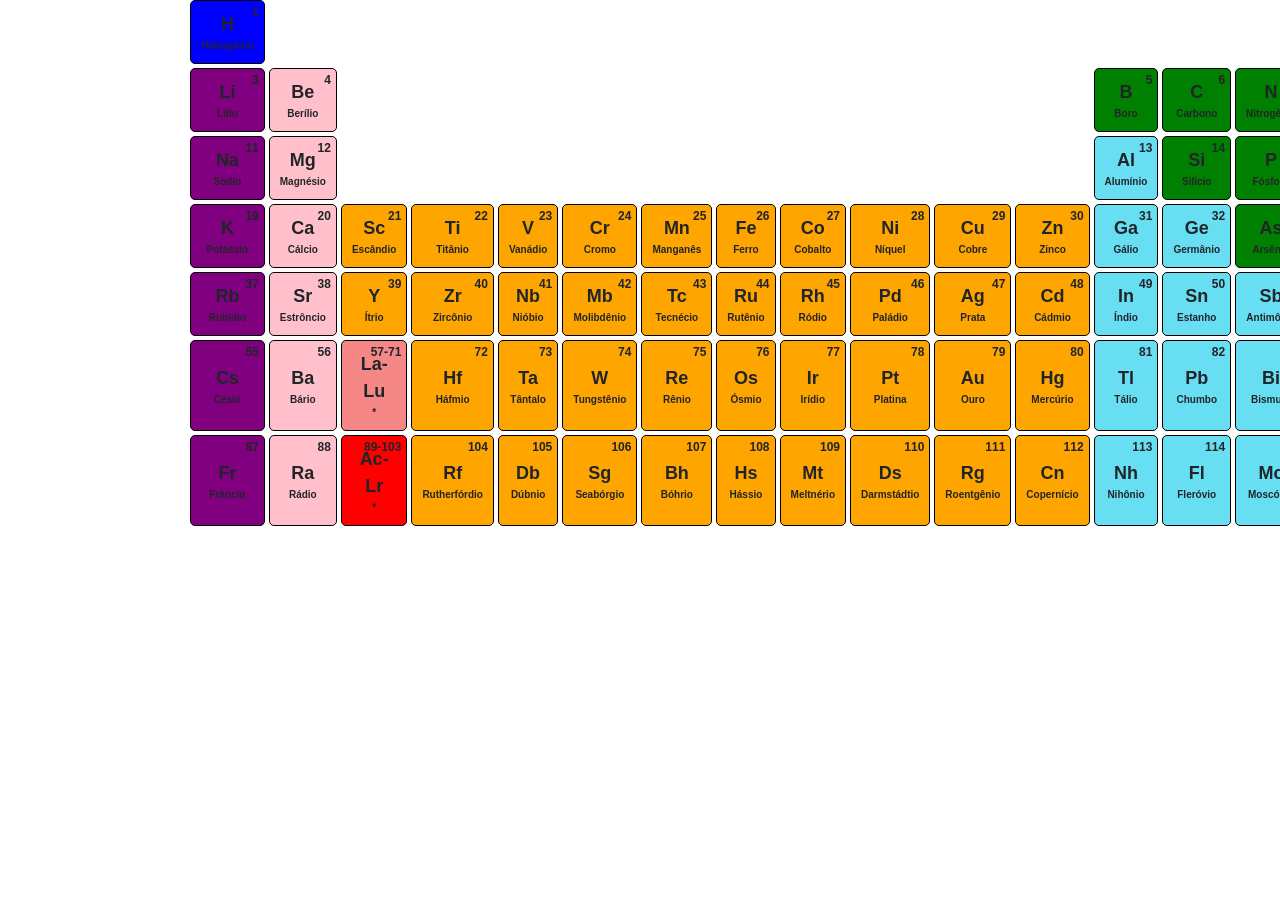
<file: TabelaPeriodica/TabelaPeriodica.html>
<!DOCTYPE html>
<html lang="en">
<head>
    <title>Bootstrap 4 Example</title>
    <meta charset="utf-8">
    <meta name="viewport" content="width=device-width, initial-scale=1">
    <link rel="stylesheet" href="css/formatacao.css">
    <link rel="stylesheet" href="https://maxcdn.bootstrapcdn.com/bootstrap/4.3.1/css/bootstrap.min.css">
    <script src="https://ajax.googleapis.com/ajax/libs/jquery/3.4.1/jquery.min.js"></script>
    <script src="https://cdnjs.cloudflare.com/ajax/libs/popper.js/1.14.7/umd/popper.min.js"></script>
    <script src="https://maxcdn.bootstrapcdn.com/bootstrap/4.3.1/js/bootstrap.min.js"></script>
</head>
<body>
    <div class="container">
        <div class="tabela-periodica">
            <div class="elemento azul">
                <div class="numero-atomico">1</div>
                <div class="simbolo">H</div>
                <div class="nome">Hidrogênio</div>
            </div>
            <div class="vazio espaco16"></div>
            <div class="elemento amarelo">
                <div class="numero-atomico">2</div>
                <div class="simbolo">He</div>
                <div class="nome">Hélio</div>
            </div>
            <div class="elemento roxo">
                <div class="numero-atomico">3</div>
                <div class="simbolo">Li</div>
                <div class="nome">Lítio</div>
            </div>
            <div class="elemento rosa">
                <div class="numero-atomico">4</div>
                <div class="simbolo">Be</div>
                <div class="nome">Berílio</div>
            </div>
            <div class="vazio espaco10"></div>
            <div class="elemento verde">
                <div class="numero-atomico">5</div>
                <div class="simbolo">B</div>
                <div class="nome">Boro</div>
            </div>
            <div class="elemento verde">
                <div class="numero-atomico">6</div>
                <div class="simbolo">C</div>
                <div class="nome">Carbono</div>
            </div>
            <div class="elemento verde">
                <div class="numero-atomico">7</div>
                <div class="simbolo">N</div>
                <div class="nome">Nitrogênio</div>
            </div>
            <div class="elemento verde">
                <div class="numero-atomico">8</div>
                <div class="simbolo">O</div>
                <div class="nome">Oxigênio</div>
            </div>
            <div class="elemento verde">
                <div class="numero-atomico">9</div>
                <div class="simbolo">F</div>
                <div class="nome">Flúor</div>
            </div>
            <div class="elemento amarelo">
                <div class="numero-atomico">10</div>
                <div class="simbolo">Ne</div>
                <div class="nome">Neônio</div>
            </div>
            <div class="elemento roxo">
                <div class="numero-atomico">11</div>
                <div class="simbolo">Na</div>
                <div class="nome">Sódio</div>
            </div>
            <div class="elemento rosa">
                <div class="numero-atomico">12</div>
                <div class="simbolo">Mg</div>
                <div class="nome">Magnésio</div>
            </div>
            <div class="vazio espaco10"></div>
            <div class="elemento azul-claro">
                <div class="numero-atomico">13</div>
                <div class="simbolo">Al</div>
                <div class="nome">Alumínio</div>
            </div>
            <div class="elemento verde">
                <div class="numero-atomico">14</div>
                <div class="simbolo">Si</div>
                <div class="nome">Silício</div>
            </div>
            <div class="elemento verde">
                <div class="numero-atomico">15</div>
                <div class="simbolo">P</div>
                <div class="nome">Fósforo</div>
            </div>
            <div class="elemento verde">
                <div class="numero-atomico">16</div>
                <div class="simbolo">S</div>
                <div class="nome">Enxofre</div>
            </div>
            <div class="elemento verde">
                <div class="numero-atomico">17</div>
                <div class="simbolo">cl</div>
                <div class="nome">Cloro</div>
            </div>
            <div class="elemento amarelo">
                <div class="numero-atomico">18</div>
                <div class="simbolo">Ar</div>
                <div class="nome">Argônio</div>
            </div>
            <div class="elemento roxo">
                <div class="numero-atomico">19</div>
                <div class="simbolo">K</div>
                <div class="nome">Potássio</div>
            </div>
            <div class="elemento rosa">
                <div class="numero-atomico">20</div>
                <div class="simbolo">Ca</div>
                <div class="nome">Cálcio</div>
            </div>
            <div class="elemento laranja">
                <div class="numero-atomico">21</div>
                <div class="simbolo">Sc</div>
                <div class="nome">Escândio</div>
            </div>
            <div class="elemento laranja">
                <div class="numero-atomico">22</div>
                <div class="simbolo">Ti</div>
                <div class="nome">Titânio</div>
            </div>
            <div class="elemento laranja">
                <div class="numero-atomico">23</div>
                <div class="simbolo">V</div>
                <div class="nome">Vanádio</div>
            </div>
            <div class="elemento laranja">
                <div class="numero-atomico">24</div>
                <div class="simbolo">Cr</div>
                <div class="nome">Cromo</div>
            </div>
            <div class="elemento laranja">
                <div class="numero-atomico">25</div>
                <div class="simbolo">Mn</div>
                <div class="nome">Manganês</div>
            </div>
            <div class="elemento laranja">
                <div class="numero-atomico">26</div>
                <div class="simbolo">Fe</div>
                <div class="nome">Ferro</div>
            </div>
            <div class="elemento laranja">
                <div class="numero-atomico">27</div>
                <div class="simbolo">Co</div>
                <div class="nome">Cobalto</div>
            </div>
            <div class="elemento laranja">
                <div class="numero-atomico">28</div>
                <div class="simbolo">Ni</div>
                <div class="nome">Níquel</div>
            </div>
            <div class="elemento laranja">
                <div class="numero-atomico">29</div>
                <div class="simbolo">Cu</div>
                <div class="nome">Cobre</div>
            </div>
            <div class="elemento laranja">
                <div class="numero-atomico">30</div>
                <div class="simbolo">Zn</div>
                <div class="nome">Zinco</div>
            </div>
            <div class="elemento azul-claro">
                <div class="numero-atomico">31</div>
                <div class="simbolo">Ga</div>
                <div class="nome">Gálio</div>
            </div>
            <div class="elemento azul-claro">
                <div class="numero-atomico">32</div>
                <div class="simbolo">Ge</div>
                <div class="nome">Germânio</div>
            </div>
            <div class="elemento verde">
                <div class="numero-atomico">33</div>
                <div class="simbolo">As</div>
                <div class="nome">Arsênio</div>
            </div>
            <div class="elemento verde">
                <div class="numero-atomico">34</div>
                <div class="simbolo">Se</div>
                <div class="nome">Selênio</div>
            </div>
            <div class="elemento verde">
                <div class="numero-atomico">35</div>
                <div class="simbolo">Br</div>
                <div class="nome">Bromo</div>
            </div>
            <div class="elemento amarelo">
                <div class="numero-atomico">36</div>
                <div class="simbolo">Kr</div>
                <div class="nome">Criptônio</div>
            </div>
            <div class="elemento roxo">
                <div class="numero-atomico">37</div>
                <div class="simbolo">Rb</div>
                <div class="nome">Rubídio</div>
            </div>
            <div class="elemento rosa">
                <div class="numero-atomico">38</div>
                <div class="simbolo">Sr</div>
                <div class="nome">Estrôncio</div>
            </div>
            <div class="elemento laranja">
                <div class="numero-atomico">39</div>
                <div class="simbolo">Y</div>
                <div class="nome">Ítrio</div>
            </div>
            <div class="elemento laranja">
                <div class="numero-atomico">40</div>
                <div class="simbolo">Zr</div>
                <div class="nome">Zircônio</div>
            </div>
            <div class="elemento laranja">
                <div class="numero-atomico">41</div>
                <div class="simbolo">Nb</div>
                <div class="nome">Nióbio</div>
            </div>
            <div class="elemento laranja">
                <div class="numero-atomico">42</div>
                <div class="simbolo">Mb</div>
                <div class="nome">Molibdênio</div>
            </div>
            <div class="elemento laranja">
                <div class="numero-atomico">43</div>
                <div class="simbolo">Tc</div>
                <div class="nome">Tecnécio</div>
            </div>
            <div class="elemento laranja">
                <div class="numero-atomico">44</div>
                <div class="simbolo">Ru</div>
                <div class="nome">Rutênio</div>
            </div>
            <div class="elemento laranja">
                <div class="numero-atomico">45</div>
                <div class="simbolo">Rh</div>
                <div class="nome">Ródio</div>
            </div>
            <div class="elemento laranja">
                <div class="numero-atomico">46</div>
                <div class="simbolo">Pd</div>
                <div class="nome">Paládio</div>
            </div>
            <div class="elemento laranja">
                <div class="numero-atomico">47</div>
                <div class="simbolo">Ag</div>
                <div class="nome">Prata</div>
            </div>
            <div class="elemento laranja">
                <div class="numero-atomico">48</div>
                <div class="simbolo">Cd</div>
                <div class="nome">Cádmio</div>
            </div>
            <div class="elemento azul-claro">
                <div class="numero-atomico">49</div>
                <div class="simbolo">In</div>
                <div class="nome">Índio</div>
            </div>
            <div class="elemento azul-claro">
                <div class="numero-atomico">50</div>
                <div class="simbolo">Sn</div>
                <div class="nome">Estanho</div>
            </div>
            <div class="elemento azul-claro">
                <div class="numero-atomico">51</div>
                <div class="simbolo">Sb</div>
                <div class="nome">Antimônio</div>
            </div>
            <div class="elemento verde">
                <div class="numero-atomico">52</div>
                <div class="simbolo">Te</div>
                <div class="nome">Telúrio</div>
            </div>
            <div class="elemento verde">
                <div class="numero-atomico">53</div>
                <div class="simbolo">I</div>
                <div class="nome">Iodo</div>
            </div>
            <div class="elemento amarelo">
                <div class="numero-atomico">54</div>
                <div class="simbolo">Xe</div>
                <div class="nome">Xenônio</div>
            </div>
            <div class="elemento roxo">
                <div class="numero-atomico">55</div>
                <div class="simbolo">Cs</div>
                <div class="nome">Césio</div>
            </div>
            <div class="elemento rosa">
                <div class="numero-atomico">56</div>
                <div class="simbolo">Ba</div>
                <div class="nome">Bário</div>
            </div>
            <div class="elemento vermelho-claro">
                <div class="numero-atomico">57-71</div>
                <div class="simbolo">La-Lu</div>
                <div class="nome">*</div>
            </div>
            <div class="elemento laranja">
                <div class="numero-atomico">72</div>
                <div class="simbolo">Hf</div>
                <div class="nome">Háfmio</div>
            </div>
            <div class="elemento laranja">
                <div class="numero-atomico">73</div>
                <div class="simbolo">Ta</div>
                <div class="nome">Tântalo</div>
            </div>
            <div class="elemento laranja">
                <div class="numero-atomico">74</div>
                <div class="simbolo">W</div>
                <div class="nome">Tungstênio</div>
            </div>
            <div class="elemento laranja">
                <div class="numero-atomico">75</div>
                <div class="simbolo">Re</div>
                <div class="nome">Rênio</div>
            </div>
            <div class="elemento laranja">
                <div class="numero-atomico">76</div>
                <div class="simbolo">Os</div>
                <div class="nome">Ósmio</div>
            </div>
            <div class="elemento laranja">
                <div class="numero-atomico">77</div>
                <div class="simbolo">Ir</div>
                <div class="nome">Irídio</div>
            </div>
            <div class="elemento laranja">
                <div class="numero-atomico">78</div>
                <div class="simbolo">Pt</div>
                <div class="nome">Platina</div>
            </div>
            <div class="elemento laranja">
                <div class="numero-atomico">79</div>
                <div class="simbolo">Au</div>
                <div class="nome">Ouro</div>
            </div>
            <div class="elemento laranja">
                <div class="numero-atomico">80</div>
                <div class="simbolo">Hg</div>
                <div class="nome">Mercúrio</div>
            </div>
            <div class="elemento azul-claro">
                <div class="numero-atomico">81</div>
                <div class="simbolo">Tl</div>
                <div class="nome">Tálio</div>
            </div>
            <div class="elemento azul-claro">
                <div class="numero-atomico">82</div>
                <div class="simbolo">Pb</div>
                <div class="nome">Chumbo</div>
            </div>
            <div class="elemento azul-claro">
                <div class="numero-atomico">83</div>
                <div class="simbolo">Bi</div>
                <div class="nome">Bismuto</div>
            </div>
            <div class="elemento azul-claro">
                <div class="numero-atomico">84</div>
                <div class="simbolo">Po</div>
                <div class="nome">Polônio</div>
            </div>
            <div class="elemento verde">
                <div class="numero-atomico">85</div>
                <div class="simbolo">At</div>
                <div class="nome">Ástato</div>
            </div>
            <div class="elemento amarelo">
                <div class="numero-atomico">86</div>
                <div class="simbolo">Rn</div>
                <div class="nome">Radônio</div>
            </div>
            <div class="elemento roxo">
                <div class="numero-atomico">87</div>
                <div class="simbolo">Fr</div>
                <div class="nome">Frâncio</div>
            </div>
            <div class="elemento rosa">
                <div class="numero-atomico">88</div>
                <div class="simbolo">Ra</div>
                <div class="nome">Rádio</div>
            </div>
            <div class="elemento vermelho">
                <div class="numero-atomico">89-103</div>
                <div class="simbolo">Ac-Lr</div>
                <div class="nome">*</div>
            </div>
            <div class="elemento laranja">
                <div class="numero-atomico">104</div>
                <div class="simbolo">Rf</div>
                <div class="nome">Rutherfórdio</div>
            </div>
            <div class="elemento laranja">
                <div class="numero-atomico">105</div>
                <div class="simbolo">Db</div>
                <div class="nome">Dúbnio</div>
            </div>
            <div class="elemento laranja">
                <div class="numero-atomico">106</div>
                <div class="simbolo">Sg</div>
                <div class="nome">Seabórgio</div>
            </div>
            <div class="elemento laranja">
                <div class="numero-atomico">107</div>
                <div class="simbolo">Bh</div>
                <div class="nome">Bóhrio</div>
            </div>
            <div class="elemento laranja">
                <div class="numero-atomico">108</div>
                <div class="simbolo">Hs</div>
                <div class="nome">Hássio</div>
            </div>
            <div class="elemento laranja">
                <div class="numero-atomico">109</div>
                <div class="simbolo">Mt</div>
                <div class="nome">Meltnério</div>
            </div>
            <div class="elemento laranja">
                <div class="numero-atomico">110</div>
                <div class="simbolo">Ds</div>
                <div class="nome">Darmstádtio</div>
            </div>
            <div class="elemento laranja">
                <div class="numero-atomico">111</div>
                <div class="simbolo">Rg</div>
                <div class="nome">Roentgênio</div>
            </div>
            <div class="elemento laranja">
                <div class="numero-atomico">112</div>
                <div class="simbolo">Cn</div>
                <div class="nome">Copernício</div>
            </div>
            <div class="elemento azul-claro">
                <div class="numero-atomico">113</div>
                <div class="simbolo">Nh</div>
                <div class="nome">Nihônio</div>
            </div>
            <div class="elemento azul-claro">
                <div class="numero-atomico">114</div>
                <div class="simbolo">Fl</div>
                <div class="nome">Fleróvio</div>
            </div>
            <div class="elemento azul-claro">
                <div class="numero-atomico">115</div>
                <div class="simbolo">Mc</div>
                <div class="nome">Moscóvio</div>
            </div>
            <div class="elemento azul-claro">
                <div class="numero-atomico">116</div>
                <div class="simbolo">Lv</div>
                <div class="nome">Livermório</div>
            </div>
            <div class="elemento verde">
                <div class="numero-atomico">117</div>
                <div class="simbolo">Ts</div>
                <div class="nome">Tenesso</div>
            </div>
            <div class="elemento amarelo">
                <div class="numero-atomico">118</div>
                <div class="simbolo">Og</div>
                <div class="nome">Ognessônio</div>
            </div>
        </div>
    </div>
</body>
</html>
</file>
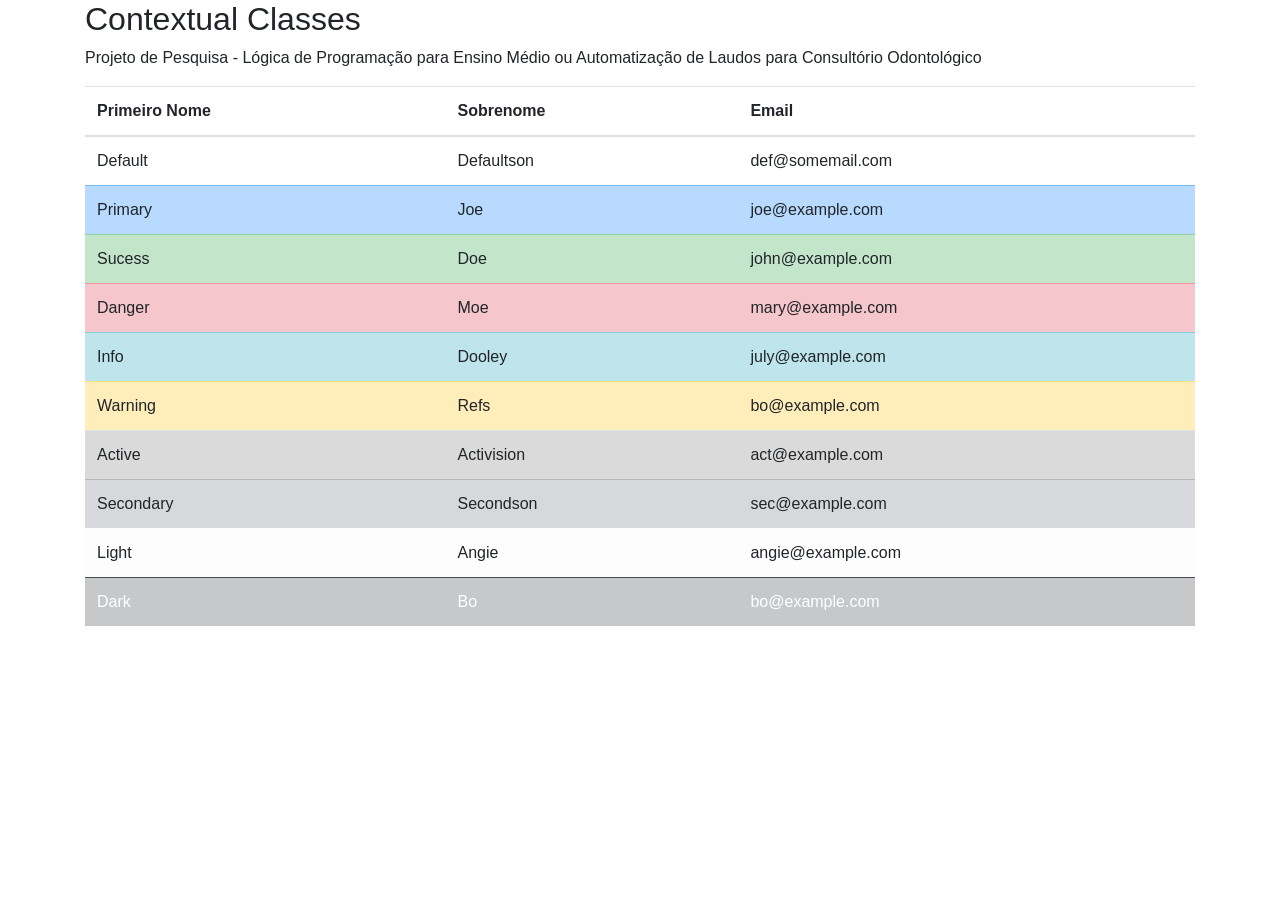
<file: Tabelas/Exemplo01.html>
<!DOCTYPE html>
<html lang="en">
    <title>Bootstrap 4 Example</title>
    <meta charset="utf-8">
    <meta name="viewport" content="width=device-width, initial-scale=1">
    <link rel="stylesheet" href="https://maxcdn.bootstrapcdn.com/bootstrap/4.3.1/css/bootstrap.min.css">
    <script src="https://ajax.googleapis.com/ajax/libs/jquery/3.4.1/jquery.min.js"></script>
    <script src="https://cdnjs.cloudflare.com/ajax/libs/popper.js/1.14.7/umd/popper.min.js"></script>
    <script src="https://maxcdn.bootstrapcdn.com/bootstrap/4.3.1/js/bootstrap.min.js"></script>
</head>
<body>
    <div class="container">
        <h2>Contextual Classes</h2>
        <p>Projeto de Pesquisa - Lógica de Programação para Ensino Médio ou Automatização de Laudos para Consultório Odontológico</p>
        <table class="table table-hover">
            <thead>
                <tr>
                    <th>Primeiro Nome</th>
                    <th>Sobrenome</th>
                    <th>Email</th>
                </tr>
            </thead>
            <tbody>
                <tr>
                    <td>Default</td>
                    <td>Defaultson</td>
                    <td>def@somemail.com</td>
                </tr>
                <tr class="table-primary">
                    <td>Primary</td>
                    <td>Joe</td>
                    <td>joe@example.com</td>
                </tr>
                <tr class="table-success">
                    <td>Sucess</td>
                    <td>Doe</td>
                    <td>john@example.com</td>
                </tr>
                <tr class="table-danger">
                    <Td>Danger</Td>
                    <td>Moe</td>
                    <td>mary@example.com</td>
                </tr>
                <tr class="table-info">
                    <td>Info</td>
                    <td>Dooley</td>
                    <td>july@example.com</td>
                </tr>
                <tr class="table-warning">
                    <td>Warning</td>
                    <td>Refs</td>
                    <td>bo@example.com</td>
                </tr>
                <tr class="table-active">
                    <td>Active</td>
                    <td>Activision</td>
                    <td>act@example.com</td>
                </tr>
                <tr class="table-secondary">
                    <td>Secondary</td>
                    <td>Secondson</td>
                    <td>sec@example.com</td>
                </tr>
                <tr class="table-light">
                    <td>Light</td>
                    <td>Angie</td>
                    <td>angie@example.com</td>
                </tr>
                <tr class="table-dark text dark">
                    <td>Dark</td>
                    <td>Bo</td>
                    <td>bo@example.com</td>
                </tr>
            </tbody>
        </table>
    </div>
</body>
</html>
</file>
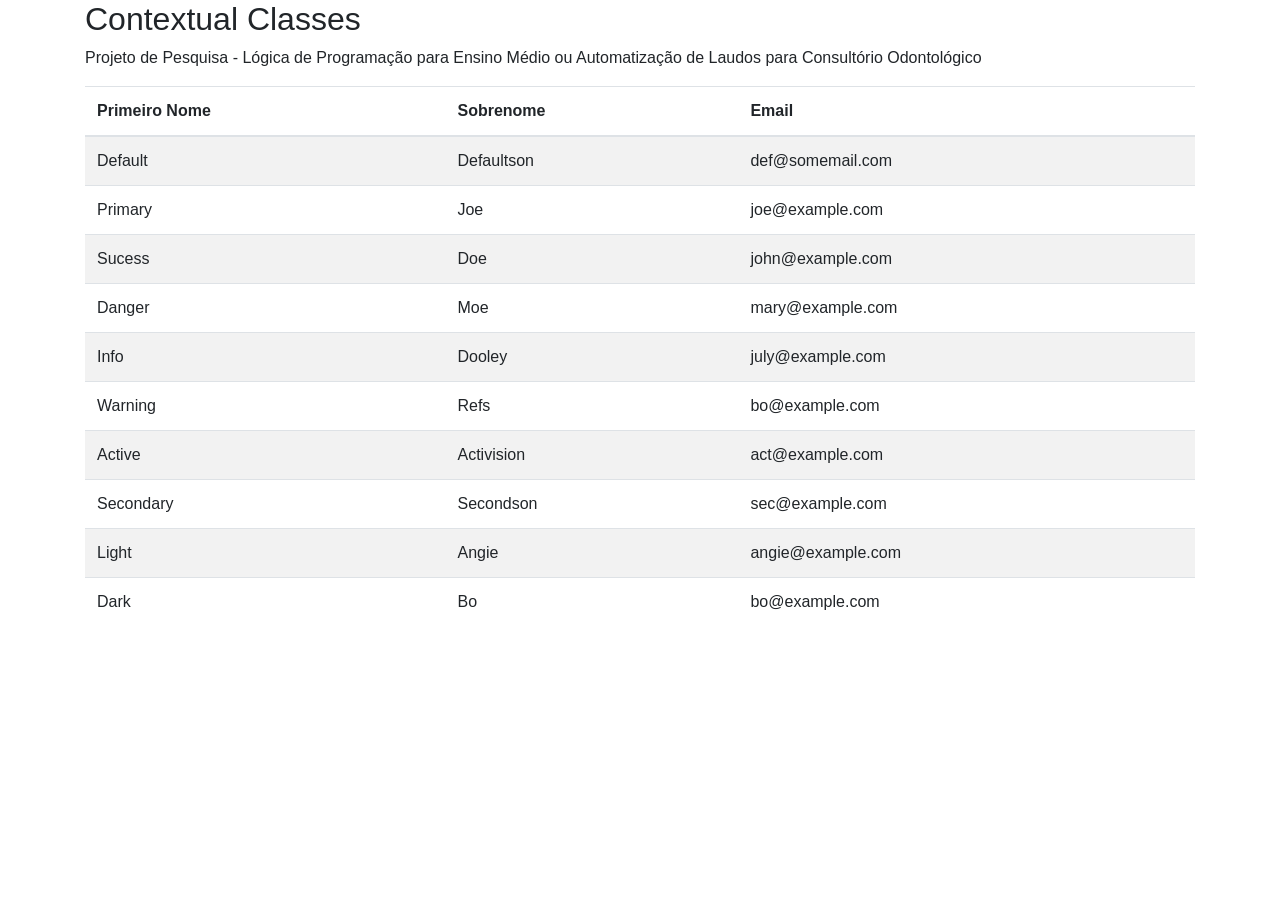
<file: Tabelas/Exemplo02.html>
<!DOCTYPE html>
<html lang="en">
    <title>Bootstrap 4 Example</title>
    <meta charset="utf-8">
    <meta name="viewport" content="width=device-width, initial-scale=1">
    <link rel="stylesheet" href="https://maxcdn.bootstrapcdn.com/bootstrap/4.3.1/css/bootstrap.min.css">
    <script src="https://ajax.googleapis.com/ajax/libs/jquery/3.4.1/jquery.min.js"></script>
    <script src="https://cdnjs.cloudflare.com/ajax/libs/popper.js/1.14.7/umd/popper.min.js"></script>
    <script src="https://maxcdn.bootstrapcdn.com/bootstrap/4.3.1/js/bootstrap.min.js"></script>
</head>
<body>
    <div class="container">
        <h2>Contextual Classes</h2>
        <p>Projeto de Pesquisa - Lógica de Programação para Ensino Médio ou Automatização de Laudos para Consultório Odontológico</p>
        <table class="table table-striped">
            <thead>
                <tr>
                    <th>Primeiro Nome</th>
                    <th>Sobrenome</th>
                    <th>Email</th>
                </tr>
            </thead>
            <tbody>
                <tr>
                    <td>Default</td>
                    <td>Defaultson</td>
                    <td>def@somemail.com</td>
                </tr>
                <tr>
                    <td>Primary</td>
                    <td>Joe</td>
                    <td>joe@example.com</td>
                </tr>
                <tr>
                    <td>Sucess</td>
                    <td>Doe</td>
                    <td>john@example.com</td>
                </tr>
                <tr>
                    <Td>Danger</Td>
                    <td>Moe</td>
                    <td>mary@example.com</td>
                </tr>
                <tr>
                    <td>Info</td>
                    <td>Dooley</td>
                    <td>july@example.com</td>
                </tr>
                <tr>
                    <td>Warning</td>
                    <td>Refs</td>
                    <td>bo@example.com</td>
                </tr>
                <tr>
                    <td>Active</td>
                    <td>Activision</td>
                    <td>act@example.com</td>
                </tr>
                <tr>
                    <td>Secondary</td>
                    <td>Secondson</td>
                    <td>sec@example.com</td>
                </tr>
                <tr>
                    <td>Light</td>
                    <td>Angie</td>
                    <td>angie@example.com</td>
                </tr>
                <tr>
                    <td>Dark</td>
                    <td>Bo</td>
                    <td>bo@example.com</td>
                </tr>
            </tbody>
        </table>
    </div>
</body>
</html>
</file>
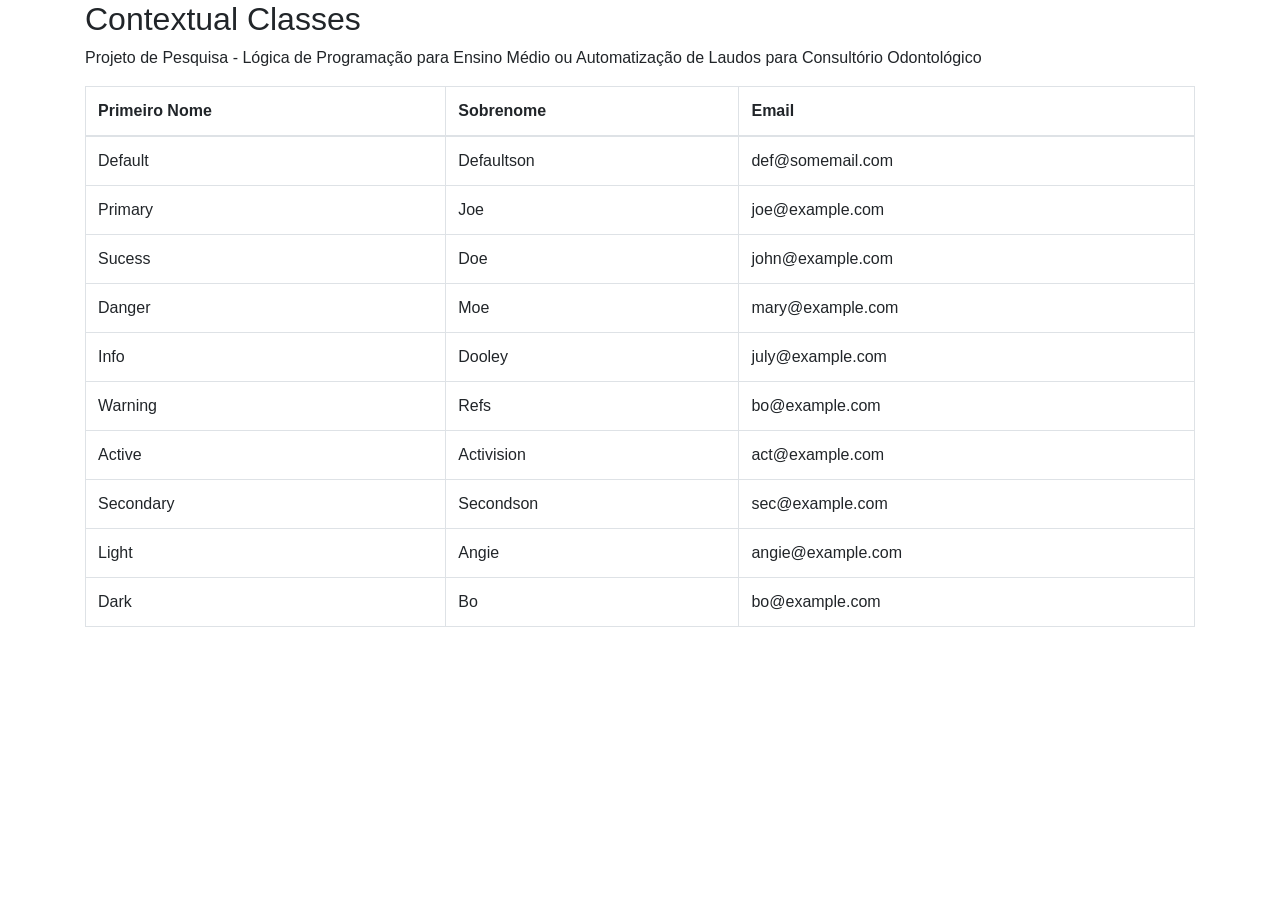
<file: Tabelas/Exemplo03.html>
<!DOCTYPE html>
<html lang="en">
    <title>Bootstrap 4 Example</title>
    <meta charset="utf-8">
    <meta name="viewport" content="width=device-width, initial-scale=1">
    <link rel="stylesheet" href="https://maxcdn.bootstrapcdn.com/bootstrap/4.3.1/css/bootstrap.min.css">
    <script src="https://ajax.googleapis.com/ajax/libs/jquery/3.4.1/jquery.min.js"></script>
    <script src="https://cdnjs.cloudflare.com/ajax/libs/popper.js/1.14.7/umd/popper.min.js"></script>
    <script src="https://maxcdn.bootstrapcdn.com/bootstrap/4.3.1/js/bootstrap.min.js"></script>
</head>
<body>
    <div class="container">
        <h2>Contextual Classes</h2>
        <p>Projeto de Pesquisa - Lógica de Programação para Ensino Médio ou Automatização de Laudos para Consultório Odontológico</p>
        <table class="table table-bordered">
            <thead>
                <tr>
                    <th>Primeiro Nome</th>
                    <th>Sobrenome</th>
                    <th>Email</th>
                </tr>
            </thead>
            <tbody>
                <tr>
                    <td>Default</td>
                    <td>Defaultson</td>
                    <td>def@somemail.com</td>
                </tr>
                <tr>
                    <td>Primary</td>
                    <td>Joe</td>
                    <td>joe@example.com</td>
                </tr>
                <tr>
                    <td>Sucess</td>
                    <td>Doe</td>
                    <td>john@example.com</td>
                </tr>
                <tr>
                    <Td>Danger</Td>
                    <td>Moe</td>
                    <td>mary@example.com</td>
                </tr>
                <tr>
                    <td>Info</td>
                    <td>Dooley</td>
                    <td>july@example.com</td>
                </tr>
                <tr>
                    <td>Warning</td>
                    <td>Refs</td>
                    <td>bo@example.com</td>
                </tr>
                <tr>
                    <td>Active</td>
                    <td>Activision</td>
                    <td>act@example.com</td>
                </tr>
                <tr>
                    <td>Secondary</td>
                    <td>Secondson</td>
                    <td>sec@example.com</td>
                </tr>
                <tr>
                    <td>Light</td>
                    <td>Angie</td>
                    <td>angie@example.com</td>
                </tr>
                <tr>
                    <td>Dark</td>
                    <td>Bo</td>
                    <td>bo@example.com</td>
                </tr>
            </tbody>
        </table>
    </div>
</body>
</html>
</file>
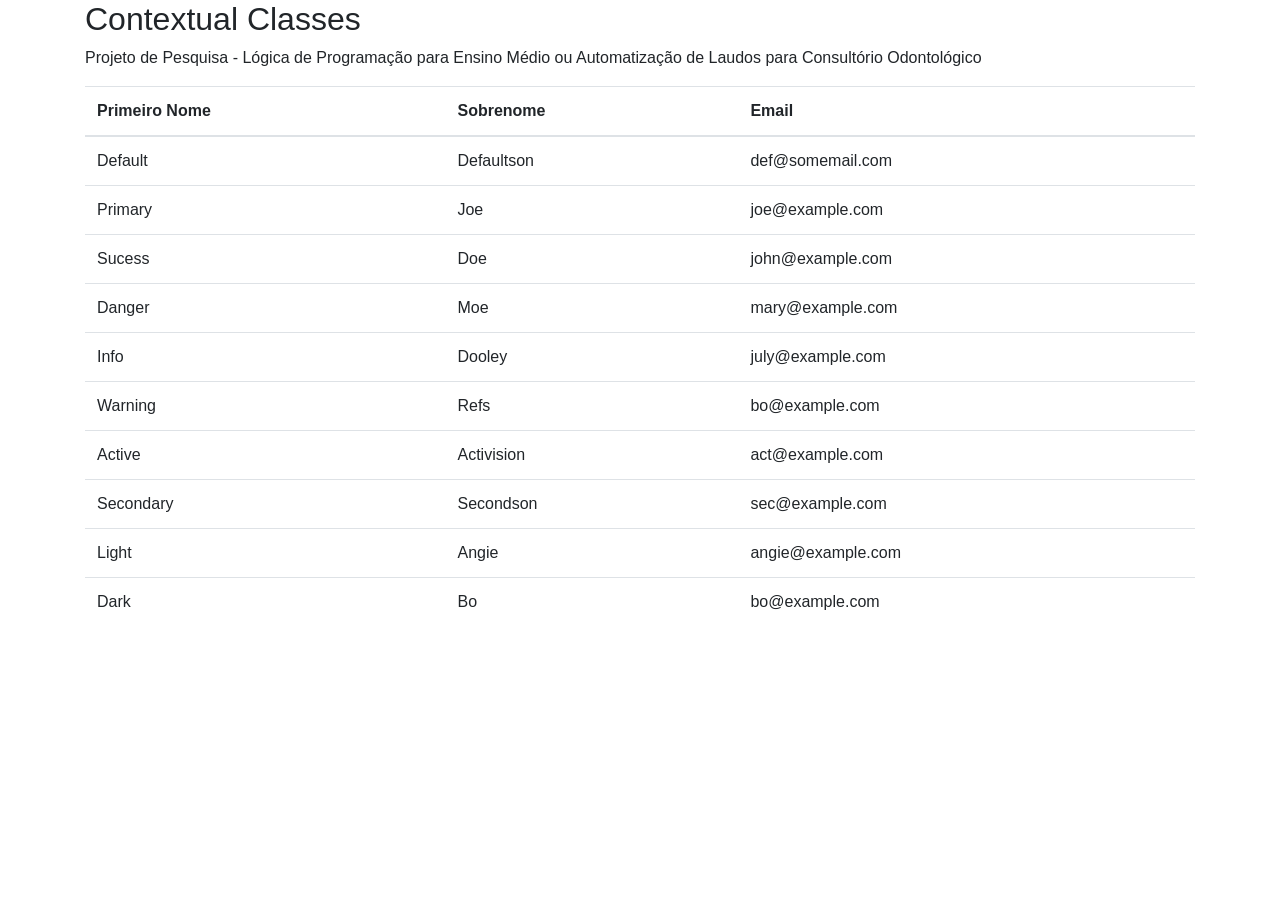
<file: Tabelas/Exemplo04.html>
<!DOCTYPE html>
<html lang="en">
    <title>Bootstrap 4 Example</title>
    <meta charset="utf-8">
    <meta name="viewport" content="width=device-width, initial-scale=1">
    <link rel="stylesheet" href="https://maxcdn.bootstrapcdn.com/bootstrap/4.3.1/css/bootstrap.min.css">
    <script src="https://ajax.googleapis.com/ajax/libs/jquery/3.4.1/jquery.min.js"></script>
    <script src="https://cdnjs.cloudflare.com/ajax/libs/popper.js/1.14.7/umd/popper.min.js"></script>
    <script src="https://maxcdn.bootstrapcdn.com/bootstrap/4.3.1/js/bootstrap.min.js"></script>
</head>
<body>
    <div class="container">
        <h2>Contextual Classes</h2>
        <p>Projeto de Pesquisa - Lógica de Programação para Ensino Médio ou Automatização de Laudos para Consultório Odontológico</p>
        <table class="table table-hover">
            <thead>
                <tr>
                    <th>Primeiro Nome</th>
                    <th>Sobrenome</th>
                    <th>Email</th>
                </tr>
            </thead>
            <tbody>
                <tr>
                    <td>Default</td>
                    <td>Defaultson</td>
                    <td>def@somemail.com</td>
                </tr>
                <tr>
                    <td>Primary</td>
                    <td>Joe</td>
                    <td>joe@example.com</td>
                </tr>
                <tr>
                    <td>Sucess</td>
                    <td>Doe</td>
                    <td>john@example.com</td>
                </tr>
                <tr>
                    <Td>Danger</Td>
                    <td>Moe</td>
                    <td>mary@example.com</td>
                </tr>
                <tr>
                    <td>Info</td>
                    <td>Dooley</td>
                    <td>july@example.com</td>
                </tr>
                <tr>
                    <td>Warning</td>
                    <td>Refs</td>
                    <td>bo@example.com</td>
                </tr>
                <tr>
                    <td>Active</td>
                    <td>Activision</td>
                    <td>act@example.com</td>
                </tr>
                <tr>
                    <td>Secondary</td>
                    <td>Secondson</td>
                    <td>sec@example.com</td>
                </tr>
                <tr>
                    <td>Light</td>
                    <td>Angie</td>
                    <td>angie@example.com</td>
                </tr>
                <tr>
                    <td>Dark</td>
                    <td>Bo</td>
                    <td>bo@example.com</td>
                </tr>
            </tbody>
        </table>
    </div>
</body>
</html>
</file>
<file: TabelaPeriodica/css/formatacao.css>
.branco {
    background-color: #f2f2f2;
    padding: 10px;
    border: 1px solid #ccc;
    border-radius: 5px;
}
.azul {
    background-color: blue;
    padding: 10px;
    border: 1px solid blue;
    border-radius: 5px;
}

.azul-claro {
    background-color:  rgb(104, 222, 243);
    padding: 10px;
    border: 1px solid rgb(104, 222, 243);
    border-radius: 1px;
}
.amarelo {
    background-color: rgb(227, 252, 8);
    padding: 10px;
    border: 1px solid rgb(227, 252, 8);
    border-radius: 5px;
}

.rosa {
    background-color: pink;
    padding: 10px;
    border: 1px solid pink;
    border-radius: 5px;
}

.roxo {
    background-color: purple;
    padding: 10px;
    border: 1px solid purple;
    border-radius: 5px;
}

.vermelho-claro{
    background-color: rgb(245, 135, 135);
    padding: 10px;
    border: 1px solid rgb(245, 135, 135);
    border-radius: 5px;
}

.vermelho {
    background-color: red;
    padding: 10px;
    border: 1px solid red;
    border-radius:  5px;
}

.verde{
    background-color: green;
    padding: 10px;
    border:  1px solid green;
    border-radius: 5px;
}
.laranja {
    background-color: orange;
    padding: 10px;
    border: 1px solid orange;
    border-radius: 5px;
}

.espaco10{
    grid-column: span 10;
}

.espaco16{
    grid-column: span 16;
}

.vazio {
    visibility: hidden; 
}

.tabela-periodica {
    display: grid;
    grid-template-columns: repeat(18, 1fr);
    gap: 4px;
    width: 100%;
    max-width: 900px;
    margin: auto;
}

.elemento {
    width: 100%;
    padding: 10px;
    text-align: center;
    font-size: 14px;
    position: relative;
    border-radius: 5px;
    font-weight: bold;
    display: flex;
    flex-direction: column;
    align-items: center;
    justify-content: center;
    border: 1px solid #000;
}
.numero-atomico {
    position: absolute;
    top: 2px;
    right: 5px;
    font-size: 12px;
    font-weight: bold;
}
.simbolo {
    font-size: 18px;
    font-weight: bold;
}
.nome {
    font-size: 10px;
}
</file>
